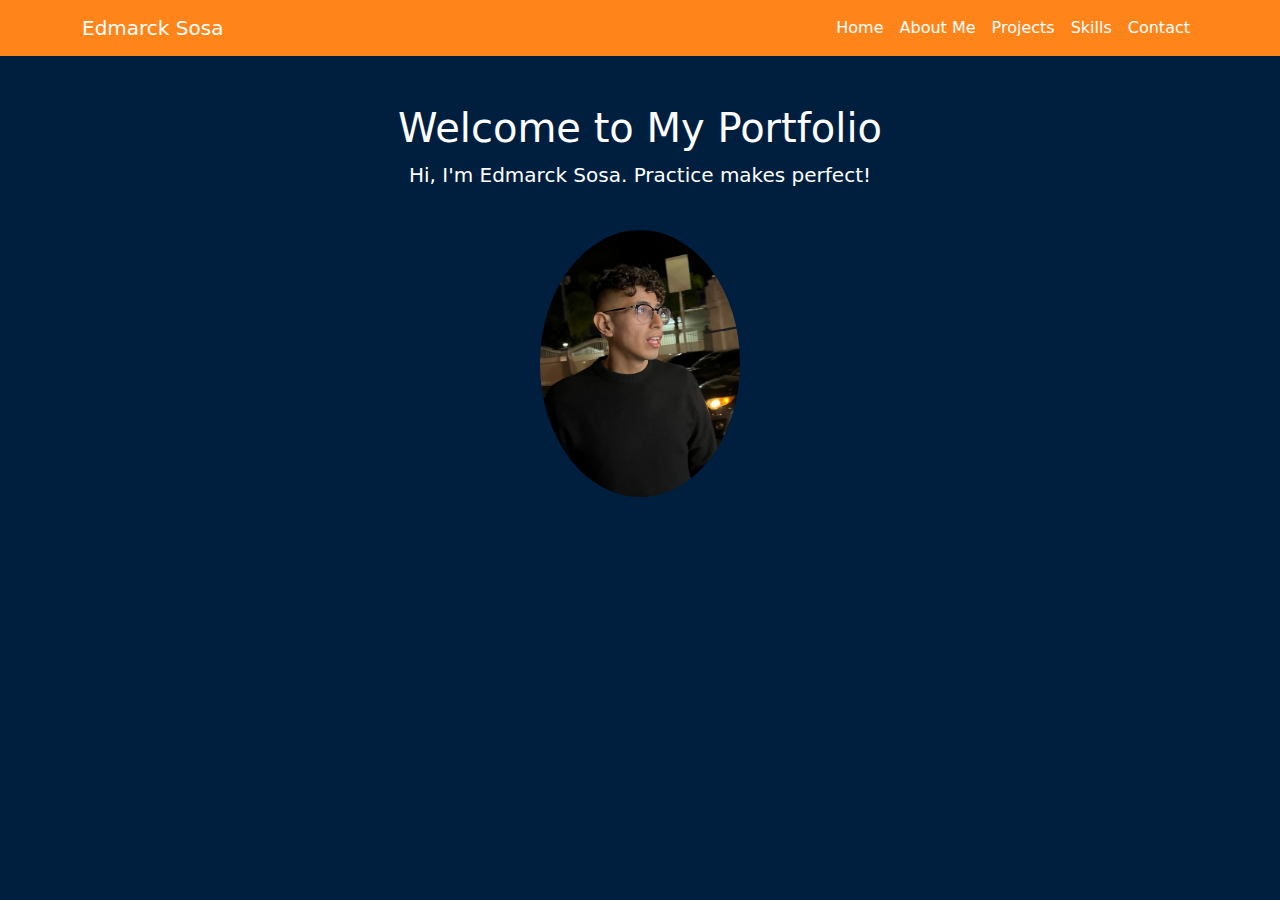
<file: index.html>
<!DOCTYPE html>
<html lang="en">
<head>
    <meta charset="UTF-8">
    <meta name="viewport" content="width=device-width, initial-scale=1.0">
    <title>Portfolio</title>
    <link href="https://cdn.jsdelivr.net/npm/bootstrap@5.3.0-alpha1/dist/css/bootstrap.min.css" rel="stylesheet">
    <link rel="stylesheet" href="styles.css">
</head>
<body>
    
    <!-- Nav Bar -->
    <nav class="navbar navbar-expand-lg">
        <div class="container">
            <a class="navbar-brand" href="#">Edmarck Sosa</a>
            <button class="navbar-toggler" type="button" data-bs-toggle="collapse" data-bs-target="#navbarNav" aria-controls="navbarNav" aria-expanded="false" aria-label="Toggle navigation">
                <span class="navbar-toggler-icon"></span>
            </button>
            <div class="collapse navbar-collapse" id="navbarNav">
                <ul class="navbar-nav ms-auto">
                    <li class="nav-item">
                        <a class="nav-link" href="index.html">Home</a>
                    </li>
                    <li class="nav-item">
                        <a class="nav-link" href="about.html">About Me</a>
                    </li>
                    <li class="nav-item">
                        <a class="nav-link" href="projects.html">Projects</a>
                    </li>
                    <li class="nav-item">
                        <a class="nav-link" href="skills.html">Skills</a>
                    </li>
                    <li class="nav-item">
                        <a class="nav-link" href="contact.html">Contact</a>
                    </li>
                </ul>
            </div>
        </div>
    </nav>
    <div class="container text-center mt-5">
        <h1>Welcome to My Portfolio</h1>
        <p class="lead">Hi, I'm Edmarck Sosa. Practice makes perfect!</p>
        <img src="Picture/frontendphoto.jpeg" alt="Profile Picture" class="img-fluid rounded-circle profile-img mt-4" style="max-width: 200px;">
    </div>
    
    
    <script src="https://cdn.jsdelivr.net/npm/bootstrap@5.3.0-alpha1/dist/js/bootstrap.bundle.min.js"></script>
</body>
</html>
</file>
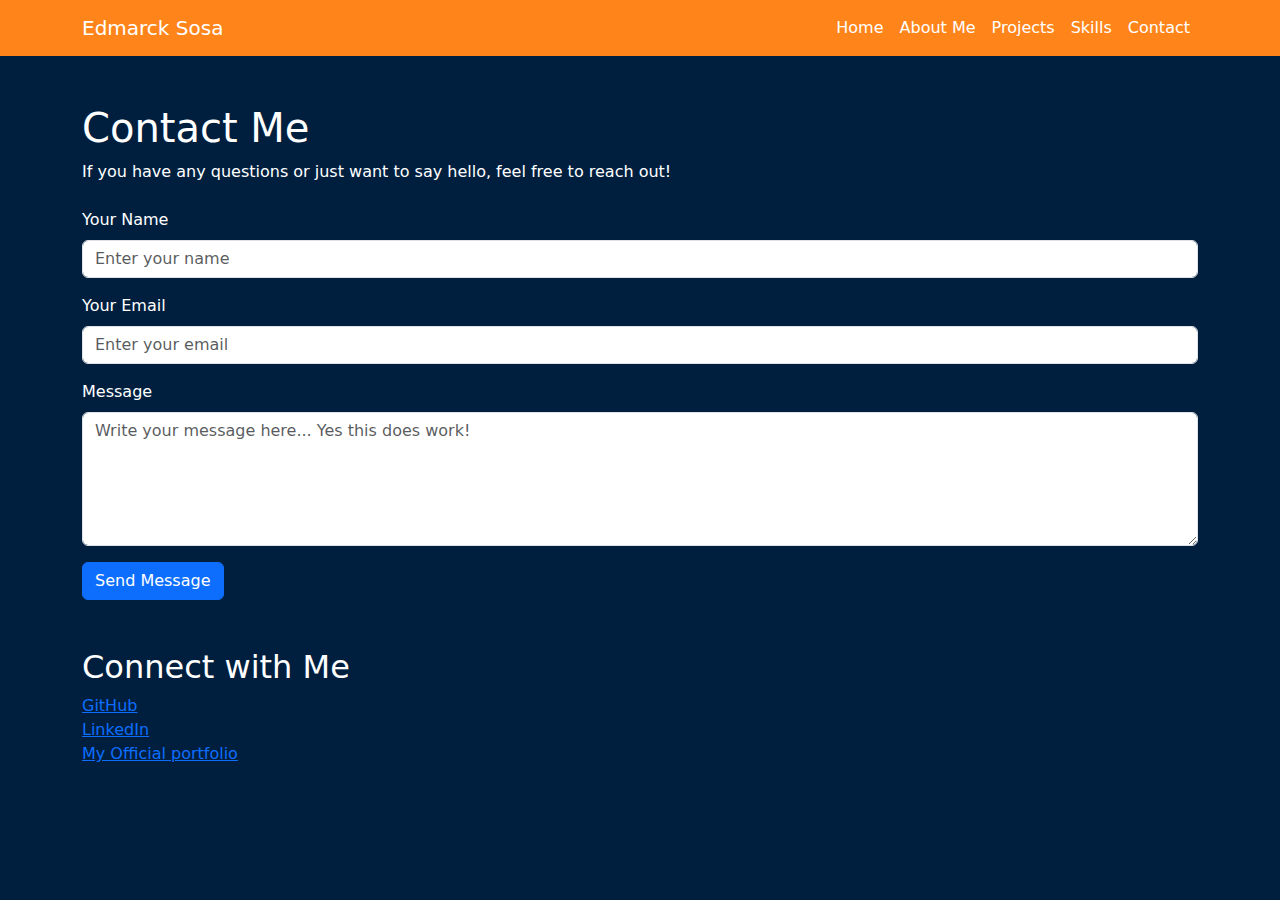
<file: contact.html>
<!DOCTYPE html>
<html lang="en">
<head>
    <meta charset="UTF-8">
    <meta name="viewport" content="width=device-width, initial-scale=1.0">
    <title>Contact Me</title>
    <link href="https://cdn.jsdelivr.net/npm/bootstrap@5.3.0-alpha1/dist/css/bootstrap.min.css" rel="stylesheet">
    <link rel="stylesheet" href="styles.css">
</head>
<body>
    
    <!-- Nav Bar -->
    <nav class="navbar navbar-expand-lg">
        <div class="container">
            <a class="navbar-brand" href="#">Edmarck Sosa</a>
            <button class="navbar-toggler" type="button" data-bs-toggle="collapse" data-bs-target="#navbarNav" aria-controls="navbarNav" aria-expanded="false" aria-label="Toggle navigation">
                <span class="navbar-toggler-icon"></span>
            </button>
            <div class="collapse navbar-collapse" id="navbarNav">
                <ul class="navbar-nav ms-auto">
                    <li class="nav-item">
                        <a class="nav-link" href="index.html">Home</a>
                    </li>
                    <li class="nav-item">
                        <a class="nav-link" href="about.html">About Me</a>
                    </li>
                    <li class="nav-item">
                        <a class="nav-link" href="projects.html">Projects</a>
                    </li>
                    <li class="nav-item">
                        <a class="nav-link" href="skills.html">Skills</a>
                    </li>
                    <li class="nav-item">
                        <a class="nav-link" href="contact.html">Contact</a>
                    </li>
                </ul>
            </div>
        </div>
    </nav>

    <div class="container mt-5">
        <h1>Contact Me</h1>
        <p>If you have any questions or just want to say hello, feel free to reach out!</p>

        <!-- Contact Form -->
        <form action="https://formspree.io/f/manygnyr" method="POST" class="mt-4">
            <div class="mb-3">
                <label for="name" class="form-label">Your Name</label>
                <input type="text" class="form-control" id="name" name="name" placeholder="Enter your name" required>
            </div>
            <div class="mb-3">
                <label for="email" class="form-label">Your Email</label>
                <input type="email" class="form-control" id="email" name="email" placeholder="Enter your email" required>
            </div>
            <div class="mb-3">
                <label for="message" class="form-label">Message</label>
                <textarea class="form-control" id="message" name="message" rows="5" placeholder="Write your message here... Yes this does work!" required></textarea>
            </div>
            <button type="submit" class="btn btn-primary">Send Message</button>
        </form>

        <div class="mt-5">
            <h2>Connect with Me</h2>
            <ul class="list-unstyled">
                <li><a href="https://github.com/Lapseyy" target="_blank">GitHub</a></li>
                <li><a href="https://www.linkedin.com/in/edmarck-sosa/" target="_blank">LinkedIn</a></li>
                <li><a href="https://www.edmarcksosa.com/" target="_blank">My Official portfolio</a></li>
            </ul>
        </div>
    </div>

    <script src="https://cdn.jsdelivr.net/npm/bootstrap@5.3.0-alpha1/dist/js/bootstrap.bundle.min.js"></script>
</body>
</html>
</file>
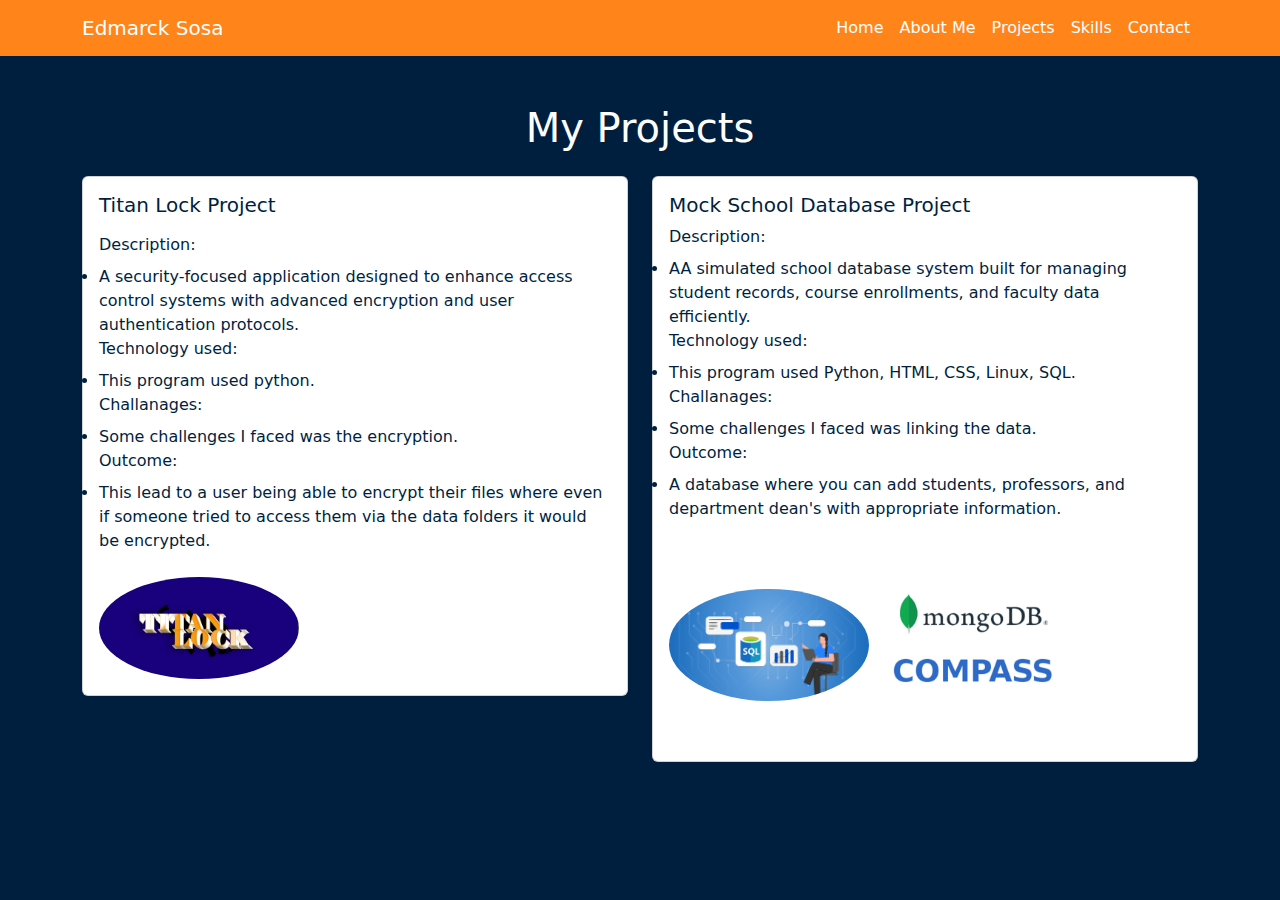
<file: projects.html>
<!DOCTYPE html>
<html lang="en">
<head>
    <meta charset="UTF-8">
    <meta name="viewport" content="width=device-width, initial-scale=1.0">
    <title>My Projects</title>
    <link href="https://cdn.jsdelivr.net/npm/bootstrap@5.3.0-alpha1/dist/css/bootstrap.min.css" rel="stylesheet">
    <link rel="stylesheet" href="styles.css">
    <link rel="stylesheet" href="styles.css">

</head>
<body>
    <!-- Nav Bar -->
    <nav class="navbar navbar-expand-lg">
        <div class="container">
            <a class="navbar-brand" href="#">Edmarck Sosa</a>
            <button class="navbar-toggler" type="button" data-bs-toggle="collapse" data-bs-target="#navbarNav" aria-controls="navbarNav" aria-expanded="false" aria-label="Toggle navigation">
                <span class="navbar-toggler-icon"></span>
            </button>
            <div class="collapse navbar-collapse" id="navbarNav">
                <ul class="navbar-nav ms-auto">
                    <li class="nav-item">
                        <a class="nav-link" href="index.html">Home</a>
                    </li>
                    <li class="nav-item">
                        <a class="nav-link" href="about.html">About Me</a>
                    </li>
                    <li class="nav-item">
                        <a class="nav-link" href="projects.html">Projects</a>
                    </li>
                    <li class="nav-item">
                        <a class="nav-link" href="skills.html">Skills</a>
                    </li>
                    <li class="nav-item">
                        <a class="nav-link" href="contact.html">Contact</a>
                    </li>
                </ul>
            </div>
        </div>
    </nav>
    
    <!--Display projects with descriptions, technologies used, challenges faced, and outcomes-->
    <!-- Projects Page Content -->
    <div class="container mt-5">
        <h1 class="text-center">My Projects</h1>
        <div class="row mt-4">
            <!-- Titan Lock Project -->
            <div class="col-md-6">
                <div class="card">
                    <div class="card-body">
                        <h5 class="card-title">Titan Lock Project</h5>
                        <p class="card-text"></p>
                        <p class="card-title"> Description: </p>
                        <li class="card-text"> A security-focused application designed to enhance access control systems with advanced encryption and user authentication protocols. </li>
                        <p class="card-title"> Technology used: </p>
                        <li class="card-text"> This program used python. </li>
                        <p class="card-title"> Challanages: </p>
                        <li class="card-text"> Some challenges I faced was the encryption. </li>
                        <p class="card-title"> Outcome: </p>
                        <li class="card-text"> This lead to a user being able to encrypt their files where even if someone tried to access them via the data folders it would be encrypted. </li>
                        <img src="Picture/titanlock.jpeg" alt="Profile Picture" class="img-fluid rounded-circle profile-img mt-4" style="max-width: 200px;">
                    </div>
                </div>
            </div>
            <!-- Mock School Database Project -->
            <div class="col-md-6">
                <div class="card">
                    <div class="card-body">
                        <h5 class="card-title">Mock School Database Project</h5>
                        <p class="card-title"> Description: </p>
                        <li class="card-text"> AA simulated school database system built for managing student records, course enrollments, and faculty data efficiently. </li>
                        <p class="card-title"> Technology used: </p>
                        <li class="card-text"> This program used Python, HTML, CSS, Linux, SQL. </li>
                        <p class="card-title"> Challanages: </p>
                        <li class="card-text"> Some challenges I faced was linking the data. </li>
                        <p class="card-title"> Outcome: </p>
                        <li class="card-text"> A database where you can add students, professors, and department dean's with appropriate information. </li>
                        <img src="Picture/sql.jpeg" alt="Profile Picture" class="img-fluid rounded-circle profile-img mt-4" style="max-width: 200px;">
                        <img src="Picture/mongodb.jpeg" alt="Profile Picture" class="img-fluid rounded-circle profile-img mt-4" style="max-width: 200px;">
                    </div>
                </div>
            </div>
        </div>
    </div>

    <script src="https://cdn.jsdelivr.net/npm/bootstrap@5.3.0-alpha1/dist/js/bootstrap.bundle.min.js"></script>
</body>
</html>
</file>
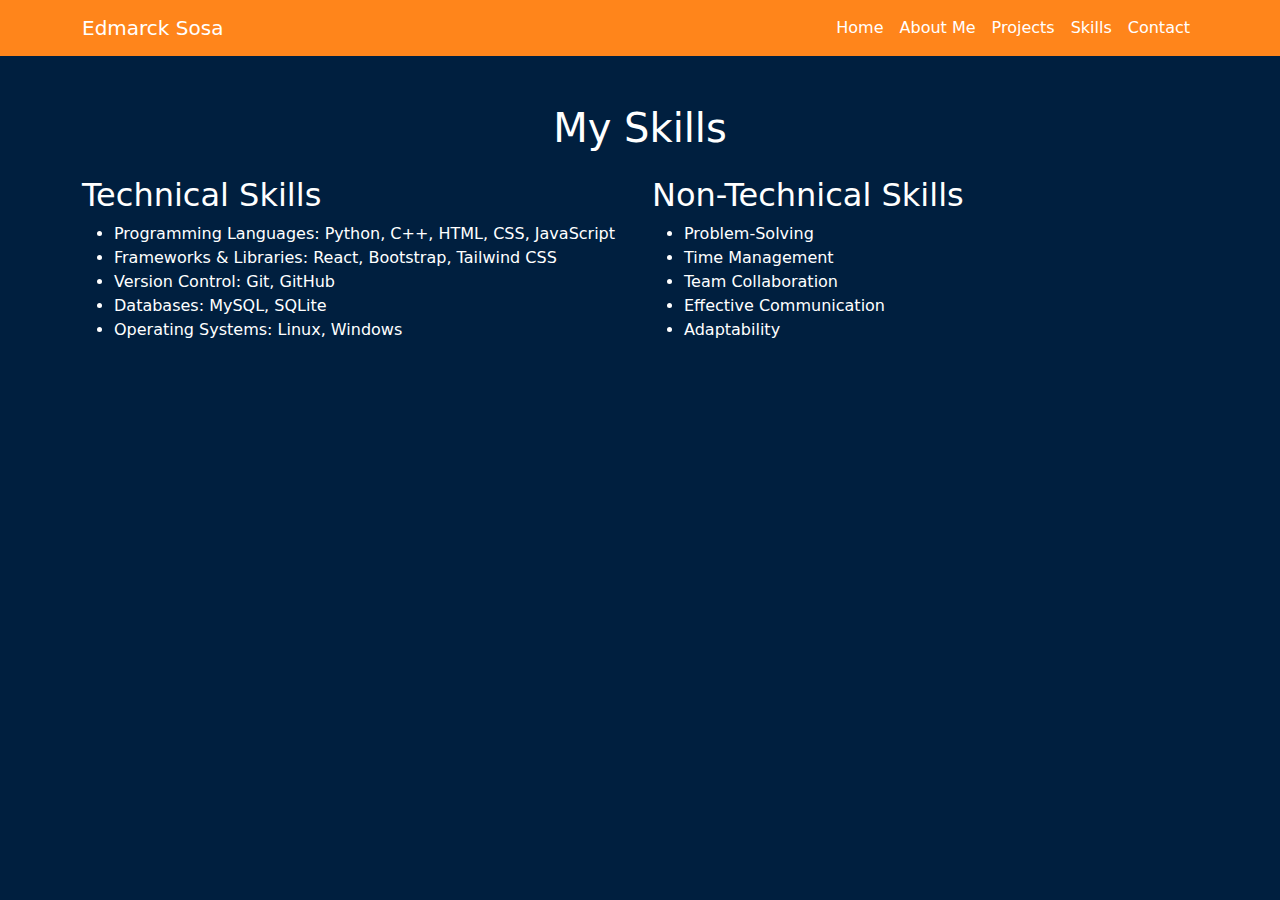
<file: skills.html>
<!DOCTYPE html>
<html lang="en">
<head>
    <meta charset="UTF-8">
    <meta name="viewport" content="width=device-width, initial-scale=1.0">
    <title>Skills</title>
    <link href="https://cdn.jsdelivr.net/npm/bootstrap@5.3.0-alpha1/dist/css/bootstrap.min.css" rel="stylesheet">
    <link rel="stylesheet" href="styles.css">
</head>
<body>
    <!-- Nav Bar -->
    <nav class="navbar navbar-expand-lg">
        <div class="container">
            <a class="navbar-brand" href="#">Edmarck Sosa</a>
            <button class="navbar-toggler" type="button" data-bs-toggle="collapse" data-bs-target="#navbarNav" aria-controls="navbarNav" aria-expanded="false" aria-label="Toggle navigation">
                <span class="navbar-toggler-icon"></span>
            </button>
            <div class="collapse navbar-collapse" id="navbarNav">
                <ul class="navbar-nav ms-auto">
                    <li class="nav-item">
                        <a class="nav-link" href="index.html">Home</a>
                    </li>
                    <li class="nav-item">
                        <a class="nav-link" href="about.html">About Me</a>
                    </li>
                    <li class="nav-item">
                        <a class="nav-link" href="projects.html">Projects</a>
                    </li>
                    <li class="nav-item">
                        <a class="nav-link" href="skills.html">Skills</a>
                    </li>
                    <li class="nav-item">
                        <a class="nav-link" href="contact.html">Contact</a>
                    </li>
                </ul>
            </div>
        </div>
    </nav>

    <!--Skills Page-->
    <div class="container mt-5">
        <h1 class="text-center">My Skills</h1>

        <div class="row mt-4">
            <div class="col-md-6">
                <h2>Technical Skills</h2>
                <ul>
                    <li>Programming Languages: Python, C++, HTML, CSS, JavaScript</li>
                    <li>Frameworks & Libraries: React, Bootstrap, Tailwind CSS</li>
                    <li>Version Control: Git, GitHub</li>
                    <li>Databases: MySQL, SQLite</li>
                    <li>Operating Systems: Linux, Windows</li>
                </ul>
            </div>
            <div class="col-md-6">
                <h2>Non-Technical Skills</h2>
                <ul>
                    <li>Problem-Solving</li>
                    <li>Time Management</li>
                    <li>Team Collaboration</li>
                    <li>Effective Communication</li>
                    <li>Adaptability</li>
                </ul>
            </div>
        </div>
    </div>

    <script src="https://cdn.jsdelivr.net/npm/bootstrap@5.3.0-alpha1/dist/js/bootstrap.bundle.min.js"></script>
</body>
</html>
</file>
<file: styles.css>
body {
    background-color: #001f3f;
    color: white;
    margin: 0;
    padding: 0;
}

/* The cool halo background */
.about-background {
    background: url('Picture/haloring.jpeg') no-repeat center center fixed;
    background-size: cover;
    color: white;
}

.navbar {
    background-color: #FF851B;
}

.navbar .nav-link {
    color: white; /* White text for the nav bar */
}

.navbar .nav-link:hover {
    color: #FFC300; /* Yellow text for nav bar when hovering */
}

.navbar .navbar-brand {
    color: white;
}

.navbar .navbar-brand:hover {
    color: #FFC300; /* Yellow when hover */
}

.card .card-text {
    color: #001f3f;
}

.card .card-title {
    color: #001f3f;
}

.profile-img {
    transition: transform 0.5s ease; /* Animation */
}

.profile-img:hover {
    transform: scale(1.2); /* expands image */
}

/* Slideshow things*/
.slideshow-container {
    position: relative;
    overflow: hidden; /* Hide non-visible slides */
    width: 100%;
    max-width: 800px; /*  width */
    height: 500px; /* height */
    margin: auto;
}

.slide {
    position: absolute;
    width: 100%;
    height: 100%;
    top: 0;
    left: 0;
    transition: transform 1s ease-in-out; /* Smooth slide transition */
}

.slide img {
    width: 100%;
    height: 100%;
    object-fit: cover; /* Ensure images cover the slide area */
}


.slide-image:hover {
    transform: scale(1.1);
}

.description {
    position: absolute;
    bottom: 20px;
    left: 20px;
    background-color: rgba(0, 0, 0, 0.7);
    color: white;
    padding: 10px 20px;
    border-radius: 5px;
    display: none;
    transition: opacity 0.3s;
}

.slide:hover .description {
    display: block;
    opacity: 1;
}
/* Slideshow Wrapper */
#slideshowWrapper.minimized {
    max-height: 0;
    overflow: hidden;
    transition: max-height 0.5s ease;
}

#slideshowWrapper.expanded {
    max-height: 600px; /* height */
    transition: max-height 0.5s ease;
}
</file>
